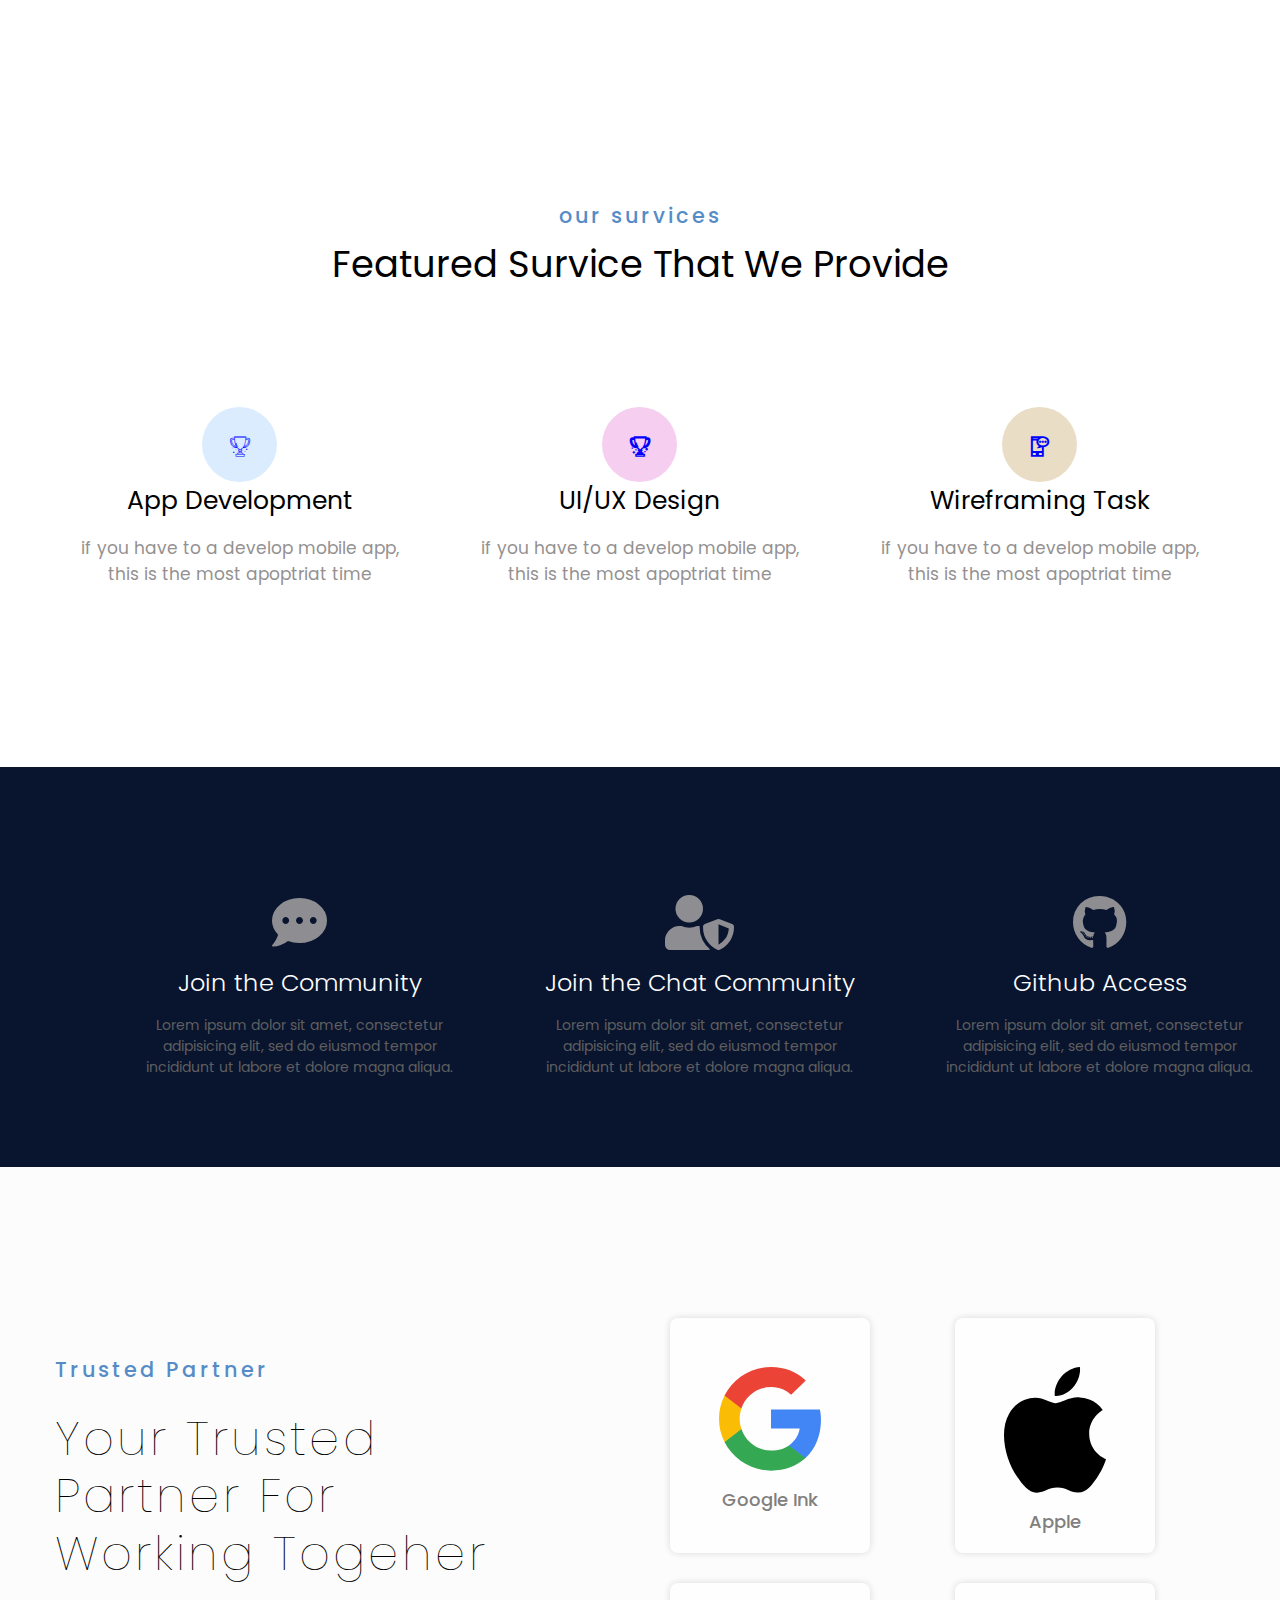
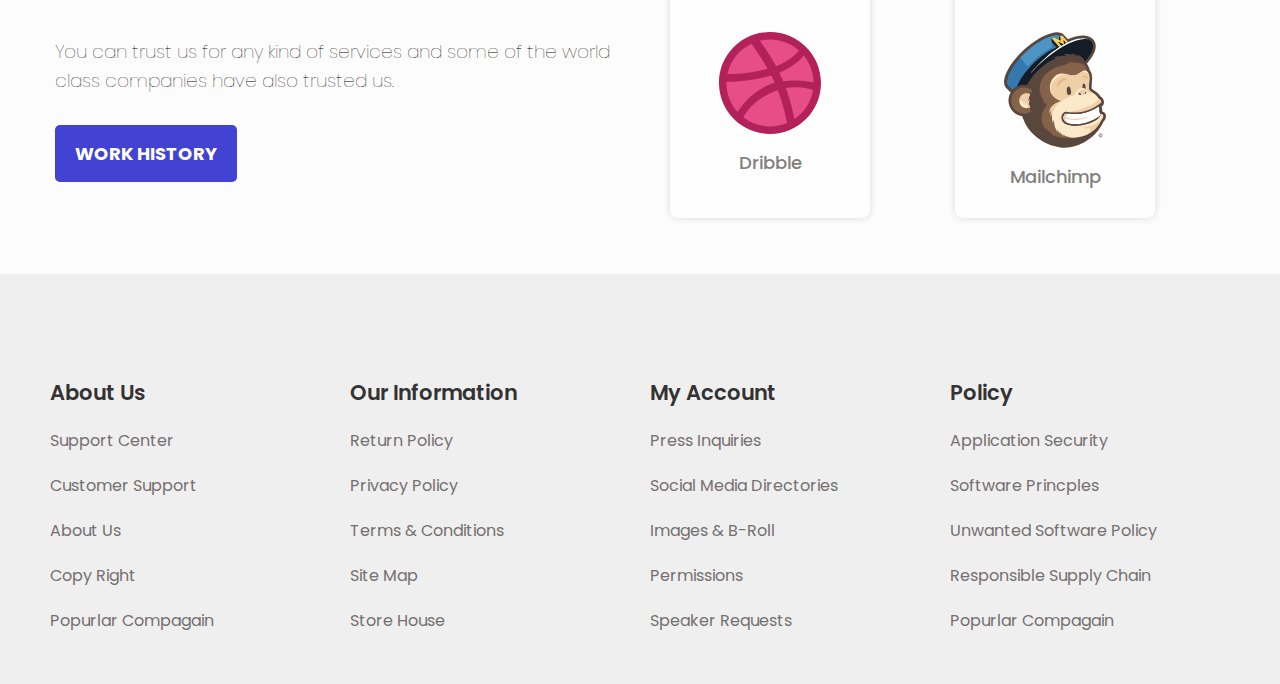
<file: index.html>
<!DOCTYPE html>
<html>
<head>
	<title>layout project</title>
	<link rel="stylesheet" type="text/css" href="css/stylesheet.css">
	<link rel="stylesheet" type="text/css" href="css/all.min.css">
	<link rel="stylesheet" type="text/css" href="css/font/flaticon.css">

</head>
<body>

<!--------------------                                   features start                                  ------------------------>

	
                          <!---------------heading part-------------------->

			



			<section class="heading">
				<h6> our survices</h6>
				<h1>featured survice that we provide</h1>
			</section>
                          




                          <!---------------heading part-------------------->


<div class="container">
				
					<div class="row">
							<div class="col-1-3">
								<div class="feature">	
									<span  class="trophy-blue"><a href="#"><i class="flaticon-trophy-1"></i> </a></span>
									<h2>App Development</h2>
									<p>if you have to a develop mobile app, this is the most apoptriat time</p>	
								</div>
								
							</div>



							<div class="col-1-3">
								<div class="feature">	
									<strong class="trophy-pink"><i class="flaticon-trophy-1"></i></strong>
									<h2>UI/UX Design</h2>
									<p>if you have to a develop mobile app, this is the most apoptriat time</p>	
								</div>
								
							</div>





							<div class="col-1-3">
								<div class="feature">
									<b class="sms-yellow"><i class="flaticon-sms"></i></b>	
									<h2>Wireframing Task</h2>
									<p>if you have to a develop mobile app, this is the most apoptriat time</p>	
								</div>
								
							</div>
				
			       </div>





</div>
			



<!-------------------------------------                 Feature Section end                  ------------------------------------->






<!-------------------------------------               Social Media Section start              ------------------------------------->



<section class="social-media">
	
		<div class="container">
			
			<div class="row">
							<div class="col-1-3">
								<div class="smedia">	
									<span><i class="fas fa-comment-dots"></i></span>
									<h2><a href="#">Join the Community</a></h2>
									<p>Lorem ipsum dolor sit amet, consectetur adipisicing elit, sed do eiusmod
									tempor incididunt ut labore et dolore magna aliqua.</p>		
								</div>
								
							</div>



							<div class="col-1-3">
								<div class="smedia">	
									<span><i class="fas fa-user-shield"></i></span>
									<h2><a href="#">Join the Chat Community</a></h2>
									<p>Lorem ipsum dolor sit amet, consectetur adipisicing elit, sed do eiusmod
									tempor incididunt ut labore et dolore magna aliqua.</p>	
								</div>
								
							</div>





							<div class="col-1-3">
								<div class="smedia">
									<span> <i class="fab fa-github"></i></span>
									<h2><a href="#">Github Access</a></h2>
									<p>Lorem ipsum dolor sit amet, consectetur adipisicing elit, sed do eiusmod
									tempor incididunt ut labore et dolore magna aliqua.</p>	
								</div>
								
							</div>
				
				</div>
		</div>	



</section>


<!-------------------------------------               Social Media Section end              ------------------------------------->







<!-------------------------------------               sevice section start                  ------------------------------------->





<section class="service">
	
		<div class="container">
			
			<div class="row">
							
					<div class="col-1-2">
									
							<div>
								<h6>Trusted Partner</h6>
								<h1>your trusted partner for working togeher </h1>
								<h3>You can trust us for any kind of services and some of the world class companies have also trusted us. </h3>
								<h5><a href="#">work history</a> </h5>
										
							</div>

							
							
					</div>


					<div class="col-1-2">
									

									<div class="row">

											<div class="col-1-2">
									
													<div class="parner-logo">
															 <a href="#">
																		<img src="images/google.svg" alt="google" title="google">
																	</a>

															<h4>google ink</h4>
													</div>
							
											</div>



											<div class="col-1-2">
									
													<div class="parner-logo">
															 <a href="#">
																		<img src="images/apple.svg" alt="apple" title="apple">
																	</a>
															
															<h4>apple</h4>
													</div>
							
											</div>


											<div class="col-1-2">
									
													<div class="parner-logo">
															 <a href="#">
																		<img src="images/dribble.svg" alt="dribble" title="dribble">
																	</a>
															
															<h4>dribble</h4>
													</div>
							
											</div>


											<div class="col-1-2">
									
													<div class="parner-logo">
															 <a href="#">
																		<img src="images/mailchimp.svg" alt="mailchimp" title="mailchimp">
																	</a>
															
															<h4>mailchimp</h4>
													</div>
							
											</div>
									</div>

	
					</div>


			</div>
															
		</div>	



</section>

<!-------------------------------------               sevice section end                  ------------------------------------->







<!-------------------------------------               Footer Section Start                ------------------------------------->


<footer>
	<div class="container">
		<div class="row">
			<div class="col-1-4">
				<ul>
					<li><p>about us</p></li>
					<li><a href="#">support center</a></li>
					<li><a href="#">customer support</a></li>
					<li><a href="#">about us</a></li>
					<li><a href="#">copy right</a></li>
					<li><a href="#">popurlar compagain</a></li>
				</ul>
			</div>


			<div class="col-1-4">
				<ul>
					<li><p>our information</p></li>
					<li><a href="#">return policy</a></li>
					<li><a href="#">privacy policy</a></li>
					<li><a href="#">terms & conditions </a></li>
					<li><a href="#">site map</a></li>
					<li><a href="#">store house</a></li>
				</ul>
			</div>



			<div class="col-1-4">
				<ul>
					<li><p>my account</p></li>
					<li><a href="#">press inquiries</a></li>
					<li><a href="#">social media directories</a></li>
					<li><a href="#">images & b-roll</a></li>
					<li><a href="#">permissions</a></li>
					<li><a href="#">speaker requests</a></li>
				</ul>
			</div>



			<div class="col-1-4">
				<ul>
					<li><p>policy</p></li>
					<li><a href="#">application security</a></li>
					<li><a href="#">software princples</a></li>
					<li><a href="#">unwanted software policy</a></li>
					<li><a href="#">responsible supply chain</a></li>
					<li><a href="#">popurlar compagain</a></li>
				</ul>
			</div>
		</div>
	</div>
</footer>	




<!-------------------------------------               Footer Section end                  ------------------------------------->


</body>
</html>
</file>
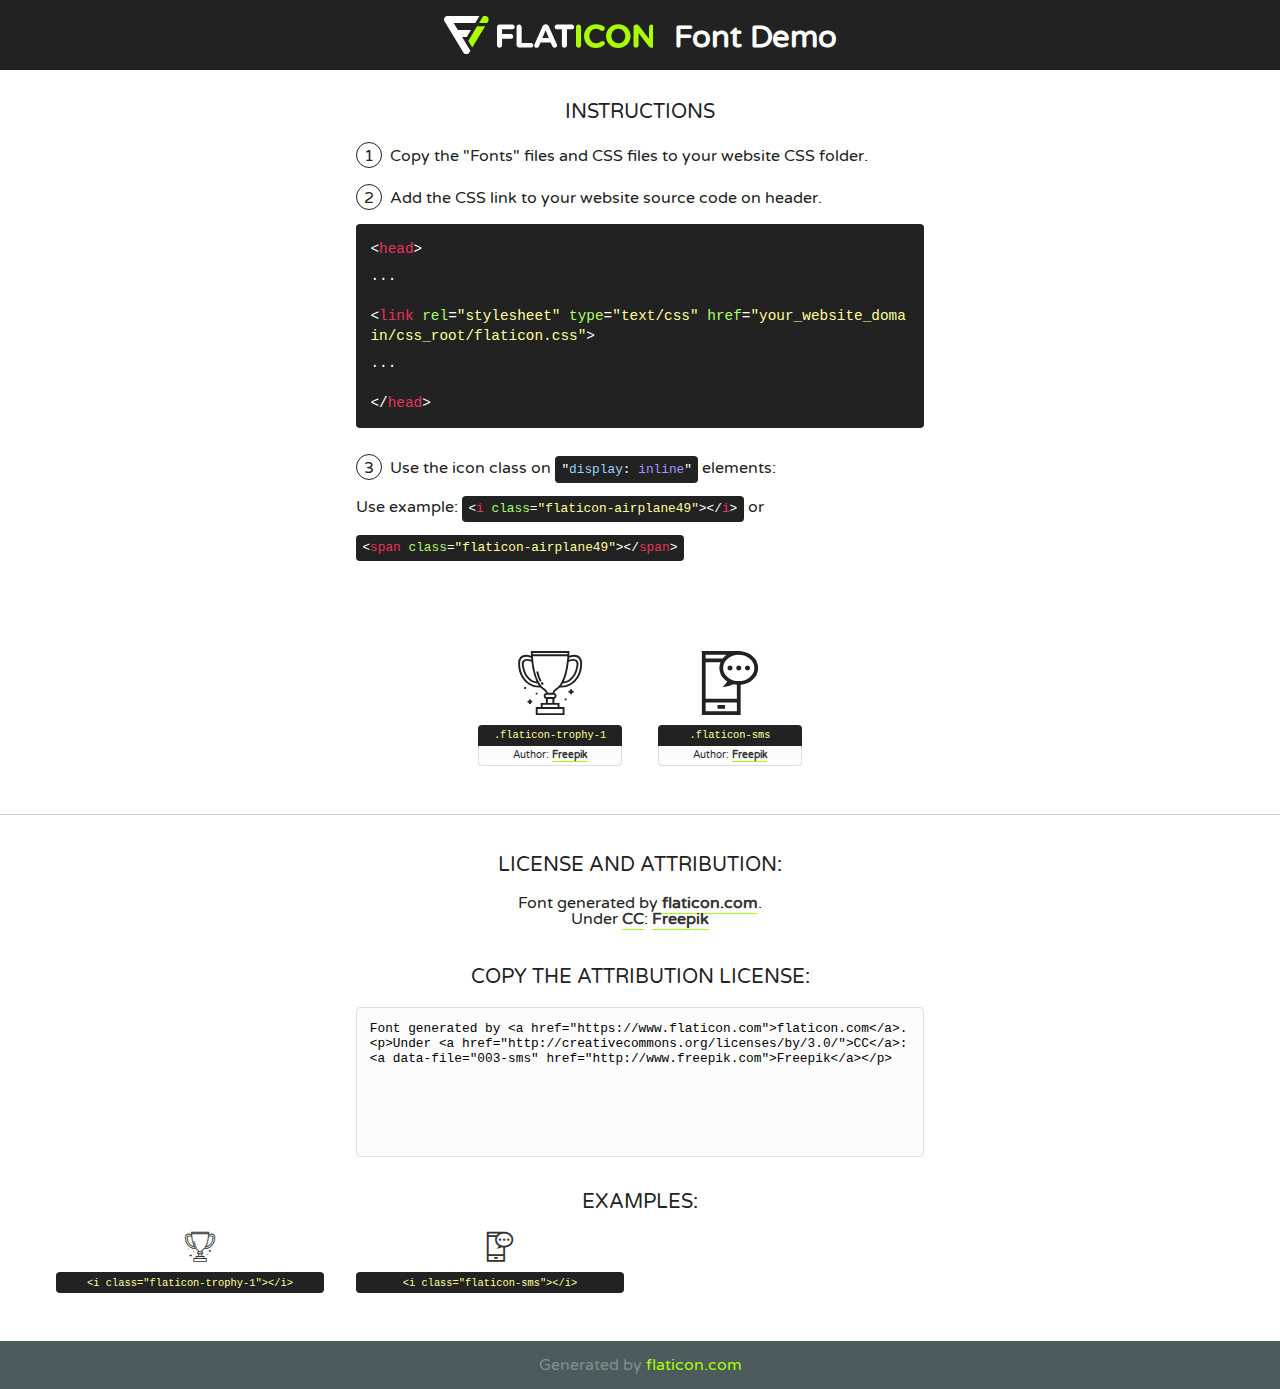
<file: css/font/flaticon.html>
<!DOCTYPE html>
<!--
  Flaticon icon font: Flaticon
  Creation date: 22/02/2020 14:40
-->
<html>
<!DOCTYPE html>
<html>

<head>
    <title>Flaticon WebFont</title>
    <link href="http://fonts.googleapis.com/css?family=Varela+Round" rel="stylesheet" type="text/css" />
    <link rel="stylesheet" type="text/css" href="flaticon.css">
    <meta charset="UTF-8">
    <style>
    html, body, div, span, applet, object, iframe,
    h1, h2, h3, h4, h5, h6, p, blockquote, pre,
    a, abbr, acronym, address, big, cite, code,
    del, dfn, em, img, ins, kbd, q, s, samp,
    small, strike, strong, sub, sup, tt, var,
    b, u, i, center,
    dl, dt, dd, ol, ul, li,
    fieldset, form, label, legend,
    table, caption, tbody, tfoot, thead, tr, th, td,
    article, aside, canvas, details, embed, 
    figure, figcaption, footer, header, hgroup, 
    menu, nav, output, ruby, section, summary,
    time, mark, audio, video {
        margin: 0;
        padding: 0;
        border: 0;
        font-size: 100%;
        font: inherit;
        vertical-align: baseline;
    }
    /* HTML5 display-role reset for older browsers */
    article, aside, details, figcaption, figure, 
    footer, header, hgroup, menu, nav, section {
        display: block;
    }
    body {
        line-height: 1;
    }
    ol, ul {
        list-style: none;
    }
    blockquote, q {
        quotes: none;
    }
    blockquote:before, blockquote:after,
    q:before, q:after {
        content: '';
        content: none;
    }
    table {
        border-collapse: collapse;
        border-spacing: 0;
    }
    body {
        font-family: 'Varela Round', Helvetica, Arial, sans-serif;
        font-size: 16px;
        color: #222;
    }
    a {
        color: #333;
        border-bottom: 1px solid #a9fd00;
        font-weight: bold;
        text-decoration: none;
    }
    * {
        -moz-box-sizing: border-box;
        -webkit-box-sizing: border-box;
        box-sizing: border-box;
        margin: 0;
        padding: 0;
    }
    [class^="flaticon-"]:before, [class*=" flaticon-"]:before, [class^="flaticon-"]:after, [class*=" flaticon-"]:after {
        font-family: Flaticon;
        font-size: 30px;
        font-style: normal;
        margin-left: 20px;
        color: #333;
    }
    .wrapper {
        max-width: 600px;
        margin: auto;
        padding: 0 1em;
    }
    .title {
        font-size: 1.25em;
        text-align: center;
        margin-bottom: 1em;
        text-transform: uppercase;
    }
    header {
        text-align: center;
        background-color: #222;
        color: #fff;
        padding: 1em;
    }
    header .logo {
        width: 210px;
        height: 38px;
        display: inline-block;
        vertical-align: middle;
        margin-right: 1em;
        border: none;
    }
    header strong {
        font-size: 1.95em;
        font-weight: bold;
        vertical-align: middle;
        margin-top: 5px;
        display: inline-block;
    }
    .demo {
        margin: 2em auto;
        line-height: 1.25em;
    }
    .demo ul li {
        margin-bottom: 1em;
    }
    .demo ul li .num {
        color: #222;
        border-radius: 20px;
        display: inline-block;
        width: 26px;
        padding: 3px;
        height: 26px;
        text-align: center;
        margin-right: 0.5em;
        border: 1px solid #222;
    }
    .demo ul li code {
        background-color: #222;
        border-radius: 4px;
        padding: 0.25em 0.5em;
        display: inline-block;
        color: #fff;
        font-family: Consolas,Monaco,Lucida Console,Liberation Mono,DejaVu Sans Mono,Bitstream Vera Sans Mono,Courier New, monospace;
        font-weight: lighter;
        margin-top: 1em;
        font-size: 0.8em;
        word-break: break-all;
    }
    .demo ul li code.big {
        padding: 1em;
        font-size: 0.9em;
    }
    .demo ul li code .red {
        color: #EF3159;
    }
    .demo ul li code .green {
        color: #ACFF65;
    }
    .demo ul li code .yellow {
        color: #FFFF99;
    }
    .demo ul li code .blue {
        color: #99D3FF;
    }
    .demo ul li code .purple {
        color: #A295FF;
    }
    .demo ul li code .dots {
        margin-top: 0.5em;
        display: block;
    }
    #glyphs {
        border-bottom: 1px solid #ccc;
        padding: 2em 0;
        text-align: center;
    }
    .glyph {
        display: inline-block;
        width: 9em;
        margin: 1em;
        text-align: center;
        vertical-align: top;
        background: #FFF;
    }
    .glyph .glyph-icon {
        padding: 10px;
        display: block;
        font-family:"Flaticon";
        font-size: 64px;
        line-height: 1;
    }
    .glyph .glyph-icon:before {
        font-size: 64px;
        color: #222;
        margin-left: 0;
    }
    .class-name {
        font-size: 0.65em;
        background-color: #222;
        color: #fff;
        border-radius: 4px 4px 0 0;
        padding: 0.5em;
        color: #FFFF99;
        font-family: Consolas,Monaco,Lucida Console,Liberation Mono,DejaVu Sans Mono,Bitstream Vera Sans Mono,Courier New, monospace;
    }
    .author-name {
        font-size: 0.6em;
        background-color: #fcfcfd;
        border: 1px solid #DEDEE4;
        border-top: 0;
        border-radius: 0 0 4px 4px;
        padding: 0.5em;
    }
    .class-name:last-child {
        font-size: 10px;
        color:#888;
    }
    .class-name:last-child a {
        font-size: 10px;
        color:#555;
    }
    .class-name:last-child a:hover {
        color:#a9fd00;
    }
    .glyph > input {
        display: block;
        width: 100px;
        margin: 5px auto;
        text-align: center;
        font-size: 12px;
        cursor: text;
    }
    .glyph > input.icon-input {
        font-family:"Flaticon";
        font-size: 16px;
        margin-bottom: 10px;
    }
    .attribution .title {
        margin-top: 2em;
    }
    .attribution textarea {
        background-color: #fcfcfd;
        padding: 1em;
        border: none;
        box-shadow: none;
        border: 1px solid #DEDEE4;
        border-radius: 4px;
        resize: none;
        width: 100%;
        height: 150px;
        font-size: 0.8em;
        font-family: Consolas,Monaco,Lucida Console,Liberation Mono,DejaVu Sans Mono,Bitstream Vera Sans Mono,Courier New, monospace;
        -webkit-appearance: none;
    }
    .iconsuse {
        margin: 2em auto;
        text-align: center;
        max-width: 1200px;
    }
    .iconsuse:after {
        content: '';
        display: table;
        clear: both;
    }
    .iconsuse .image {
        float: left;
        width: 25%;
        padding: 0 1em;
    }
    .iconsuse .image p {
        margin-bottom: 1em;
    }
    .iconsuse .image span {
        display: block;
        font-size: 0.65em;
        background-color: #222;
        color: #fff;
        border-radius: 4px;
        padding: 0.5em;
        color: #FFFF99;
        margin-top: 1em;
        font-family: Consolas,Monaco,Lucida Console,Liberation Mono,DejaVu Sans Mono,Bitstream Vera Sans Mono,Courier New, monospace;
    }
    #footer {
        text-align: center;
        background-color: #4C5B5C;
        color: #7c9192;
        padding: 1em;
    }
    #footer a {
        border: none;
        color: #a9fd00;
        font-weight: normal;
    }
    @media (max-width: 960px) {
        .iconsuse .image {
            width: 50%;
        }
    }
    @media (max-width: 560px) {
        .iconsuse .image {
            width: 100%;
        }
    }
    </style>
</head>

<body class="characters-off">

    <header>
        <a href="https://www.flaticon.com" target="_blank" class="logo">
            <svg version="1.1" xmlns="http://www.w3.org/2000/svg" xmlns:xlink="http://www.w3.org/1999/xlink" xmlns:a="http://ns.adobe.com/AdobeSVGViewerExtensions/3.0/" viewBox="0 0 560.875 102.036" enable-background="new 0 0 560.875 102.036" xml:space="preserve">
                <defs>
                </defs>
                <g>
                    <g class="letters">
                        <path fill="#ffffff" d="M141.596,29.675c0-3.777,2.985-6.767,6.764-6.767h34.438c3.426,0,6.15,2.728,6.15,6.15
                        c0,3.43-2.724,6.149-6.15,6.149h-27.674v13.091h23.719c3.429,0,6.151,2.724,6.151,6.15c0,3.43-2.723,6.149-6.151,6.149h-23.719
                        v17.574c0,3.773-2.986,6.761-6.764,6.761c-3.779,0-6.764-2.989-6.764-6.761V29.675z"></path>
                        <path fill="#ffffff" d="M193.844,29.149c0-3.781,2.985-6.767,6.764-6.767c3.776,0,6.763,2.985,6.763,6.767v42.957h25.039
                        c3.426,0,6.149,2.726,6.149,6.153c0,3.425-2.723,6.15-6.149,6.15h-31.802c-3.779,0-6.764-2.986-6.764-6.768V29.149z"></path>
                        <path fill="#ffffff" d="M241.891,75.71l21.438-48.407c1.492-3.341,4.215-5.357,7.906-5.357h0.792
                        c3.686,0,6.323,2.017,7.815,5.357l21.439,48.407c0.436,0.967,0.701,1.845,0.701,2.723c0,3.602-2.809,6.501-6.414,6.501
                        c-3.161,0-5.269-1.845-6.499-4.655l-4.132-9.661h-27.059l-4.301,10.102c-1.144,2.631-3.426,4.214-6.237,4.214
                        c-3.517,0-6.24-2.81-6.24-6.325C241.1,77.64,241.451,76.677,241.891,75.71z M279.932,58.666l-8.521-20.297l-8.526,20.297H279.932
                        z"></path>
                        <path fill="#ffffff" d="M314.864,35.387H301.86c-3.429,0-6.239-2.813-6.239-6.238c0-3.429,2.811-6.24,6.239-6.24h39.533
                        c3.426,0,6.237,2.811,6.237,6.24c0,3.425-2.811,6.238-6.237,6.238h-13.001v42.785c0,3.773-2.99,6.761-6.764,6.761
                        c-3.779,0-6.764-2.989-6.764-6.761V35.387z"></path>
                        <path fill="#A9FD00" d="M352.615,29.149c0-3.781,2.985-6.767,6.767-6.767c3.774,0,6.761,2.985,6.761,6.767v49.024
                        c0,3.773-2.987,6.761-6.761,6.761c-3.781,0-6.767-2.989-6.767-6.761V29.149z"></path>
                        <path fill="#A9FD00" d="M374.132,53.836v-0.179c0-17.481,13.178-31.801,32.065-31.801c9.22,0,15.459,2.458,20.557,6.238
                        c1.402,1.054,2.637,2.985,2.637,5.357c0,3.692-2.985,6.59-6.681,6.59c-1.845,0-3.071-0.702-4.044-1.319
                        c-3.776-2.813-7.729-4.393-12.562-4.393c-10.364,0-17.831,8.611-17.831,19.154v0.173c0,10.542,7.291,19.329,17.831,19.329
                        c5.715,0,9.492-1.756,13.359-4.834c1.049-0.874,2.458-1.491,4.039-1.491c3.429,0,6.325,2.813,6.325,6.236
                        c0,2.106-1.056,3.78-2.282,4.834c-5.539,4.834-12.036,7.733-21.878,7.733C387.572,85.464,374.132,71.493,374.132,53.836z"></path>
                        <path fill="#A9FD00" d="M433.009,53.836v-0.179c0-17.481,13.79-31.801,32.766-31.801c18.981,0,32.592,14.143,32.592,31.628v0.173
                        c0,17.483-13.785,31.807-32.769,31.807C446.625,85.464,433.009,71.32,433.009,53.836z M484.224,53.836v-0.179
                        c0-10.539-7.725-19.326-18.626-19.326c-10.893,0-18.449,8.611-18.449,19.154v0.173c0,10.542,7.73,19.329,18.626,19.329
                        C476.676,72.986,484.224,64.378,484.224,53.836z"></path>
                        <path fill="#A9FD00" d="M506.233,29.321c0-3.774,2.99-6.763,6.767-6.763h1.401c3.252,0,5.183,1.583,7.029,3.953l26.093,34.265
                        V29.059c0-3.692,2.99-6.677,6.681-6.677c3.683,0,6.671,2.985,6.671,6.677v48.934c0,3.78-2.987,6.765-6.764,6.765h-0.436
                        c-3.257,0-5.188-1.581-7.034-3.953l-27.056-35.492v32.944c0,3.687-2.985,6.676-6.678,6.676c-3.683,0-6.673-2.989-6.673-6.676
                        V29.321z"></path>
                    </g>
                    <g class="insignia">
                        <path fill="#ffffff" d="M48.372,56.137h12.517l11.156-18.537H37.186L25.688,18.539h57.825L94.668,0H9.271
                        C5.925,0,2.842,1.801,1.198,4.716c-1.644,2.907-1.593,6.482,0.134,9.343l50.38,83.501c1.678,2.781,4.689,4.476,7.938,4.476
                        c3.246,0,6.257-1.695,7.935-4.476l2.898-4.804L48.372,56.137z"></path>
                        <g class="i">
                            <path fill="#A9FD00" d="M93.575,18.539h0.031v0.004l21.652,0.004l2.705-4.488c1.727-2.861,1.778-6.436,0.133-9.343
                            C116.454,1.801,113.371,0,110.026,0h-5.294L93.575,18.539z"></path>
                            <polygon fill="#A9FD00" points="88.291,27.356 64.725,66.486 75.519,84.404 109.942,27.356"></polygon>
                        </g>
                    </g>
                </g>
            </svg>
        </a>
        <strong>Font Demo</strong>
    </header>


    <section class="demo wrapper">

        <p class="title">Instructions</p>

        <ul>
            <li>
                <span class="num">1</span>Copy the "Fonts" files and CSS files to your website CSS folder.
            </li>
            <li>
                <span class="num">2</span>Add the CSS link to your website source code on header.
                <code class="big">
                    &lt;<span class="red">head</span>&gt;
                    <br/><span class="dots">...</span>
                    <br/>&lt;<span class="red">link</span> <span class="green">rel</span>=<span class="yellow">"stylesheet"</span> <span class="green">type</span>=<span class="yellow">"text/css"</span> <span class="green">href</span>=<span class="yellow">"your_website_domain/css_root/flaticon.css"</span>&gt;
                    <br/><span class="dots">...</span>
                    <br/>&lt;/<span class="red">head</span>&gt;
                </code>
            </li>

            <li>
                <p>
                    <span class="num">3</span>Use the icon class on <code>"<span class="blue">display</span>:<span class="purple"> inline</span>"</code> elements:
                    <br />
                    Use example: <code>&lt;<span class="red">i</span> <span class="green">class</span>=<span class="yellow">&quot;flaticon-airplane49&quot;</span>&gt;&lt;/<span class="red">i</span>&gt;</code> or <code>&lt;<span class="red">span</span> <span class="green">class</span>=<span class="yellow">&quot;flaticon-airplane49&quot;</span>&gt;&lt;/<span class="red">span</span>&gt;</code>
            </li>
        </ul>

    </section>




   <section id="glyphs">          
    
      
        <div class="glyph"><div class="glyph-icon flaticon-trophy-1"></div>
            <div class="class-name">.flaticon-trophy-1</div>
            <div class="author-name">Author: <a data-file="002-trophy-1" href="http://www.freepik.com">Freepik</a> </div> 
        </div>        
        
        <div class="glyph"><div class="glyph-icon flaticon-sms"></div>
            <div class="class-name">.flaticon-sms</div>
            <div class="author-name">Author: <a data-file="003-sms" href="http://www.freepik.com">Freepik</a> </div> 
        </div>        
        

    </section>



    <section class="attribution wrapper"   style="text-align:center;">

      <div class="title">License and attribution:</div><div class="attrDiv">Font generated by <a href="https://www.flaticon.com">flaticon.com</a>. <div><p>Under <a href="http://creativecommons.org/licenses/by/3.0/">CC</a>: <a data-file="003-sms" href="http://www.freepik.com">Freepik</a></p>  </div>
      </div>
      <div class="title">Copy the Attribution License:</div>

    <textarea onclick="this.focus();this.select();">Font generated by &lt;a href=&quot;https://www.flaticon.com&quot;&gt;flaticon.com&lt;/a&gt;. <p>Under <a href="http://creativecommons.org/licenses/by/3.0/">CC</a>: <a data-file="003-sms" href="http://www.freepik.com">Freepik</a></p>  
     </textarea>

    </section>

    <section class="iconsuse">

          <div class="title">Examples:</div>            
             
            <div class="image">
                <p>
                    <i class="glyph-icon flaticon-trophy-1"></i> 
                    <span>&lt;i class=&quot;flaticon-trophy-1&quot;&gt;&lt;/i&gt;</span>
                </p>
            </div>
            
            <div class="image">
                <p>
                    <i class="glyph-icon flaticon-sms"></i> 
                    <span>&lt;i class=&quot;flaticon-sms&quot;&gt;&lt;/i&gt;</span>
                </p>
            </div>
                       
        </div>
                            
    </section>

<div id="footer">
    <div>Generated by <a href="https://www.flaticon.com">flaticon.com</a>
    </div>
</div>



</body>
</html>
</file>
<file: css/stylesheet.css>
@import url('https://fonts.googleapis.com/css?family=Poppins:300,400,500,700&display=swap');

*{
	margin:0;
	padding:0;
	box-sizing: border-box;
	-moz-box-sizing: border-box;
	-webkit-box-sizing: border-box;
}
body{
	font-family: 'Poppins', sans-serif;
}
img{
	max-width: 100%;
	display: block;

}

a, a:hover{
	text-decoration: none;
}

 .heading{}

 .container{width: 1200px;
 			margin: auto;}

  	
 .row{display: flex;
    flex-wrap: wrap;
    align-items: center;
    }

h1{

	font-size: 2.3em;
	text-align: center;
	font-weight: 400;
	padding-bottom: 100px;
	text-transform: capitalize;
}
h2{}
h3{}
h4{}
h5{}
h6{font-size: 1.3em;text-align: center;padding: 200px 0 5px;color: #558cc7;font-weight: 500;letter-spacing: 3px;}



                /***************************                 features section         ************************************/

 .col-1-3{
 	max-width: 33.33%;flex-basis: 33.33%;padding: 15px;}
 .feature{text-align: center;}
 .feature span {background: #dbecff;display: inline-block;border-radius: 50px;width: 75px;height: 75px;margin: auto;}
 .feature strong {background: #f6ceef;display: inline-block;border-radius: 50px;width: 75px;height: 75px;margin: auto;}
 .feature b {background: #e9ddc6;display: inline-block;border-radius: 50px;width: 75px;height: 75px;margin: auto;}
 .feature span a {}
 .feature h2{font-weight: 400;font-size: 25px;}
 .feature p{color: #949191;font-size: 17px;padding: 15px;}
 .trophy-blue{padding-top: 28px;padding-right: 19px;}
 .trophy-pink{padding-top: 28px;padding-right: 19px;}
 .sms-yellow{padding-top: 28px;padding-right: 19px;}
 .flaticon-trophy-1{color: blue;}
 .flaticon-sms{color: blue;}
 .feature span:hover {background:#b1b2b3;transition: all .5s;}
 .feature strong:hover {background:#b1b2b3;transition: all .5s;}
 .feature b:hover {background:#b1b2b3;transition: all .5s;}

               /***************************                 social meida section         ************************************/

 .social-media{ background: #09152F; height: 400px;padding: 100px 100px;margin-top: 150px;}
 .social-media .col-1-3{
 	max-width: 33.33%;flex-basis: 33.33%;}
 .smedia{text-align: center;}
 .smedia span {color: #aba8a8d1;font-size: 55px;}
 .smedia h2 a{font-weight: 300;font-size: 24px;color: #fff;}
 .smedia p{color: #5f5f5f;font-size: 14px;padding: 15px;}
 .smedia h2 a:hover{font-weight: 300; font-size: 24px; color:#1c32e2;}



               /***************************                 sevice section         ************************************/

.service{height: 707px;background: #fdfcfc;padding: 121px 0;}
.col-1-2{max-width: 50%;flex-basis: 50%;padding: 15px;}
.btn h6{}
.col-1-2 h5 a{background: #4242d3;display: inline-block;padding: 15px 20px;font-size: 18px;text-transform: uppercase;color: #fff;border-radius: 5px;}
.col-1-2 h1{padding-top: 0;letter-spacing: 3px;text-align: left;padding-bottom: 25px;font-size: 3em;line-height: 1.2;padding-right: 100px;font-weight: 97;}
.col-1-2 h3{font-weight: 100;padding: 30px 0;}
.col-1-2 h6{padding-top: 0;letter-spacing: 3px;text-align: left;padding-bottom: 25px;}
.parner-logo {padding: 49px;background: #fefefe;width: 200px;height: 235px;border-radius: 8px;box-shadow: 0px 0px 7px #dadada;}
.parner-logo:hover{transform: scale(1.1);transition: all .7s;}
.service img{padding-bottom: 15px;}
.service h4{color: #827f7f;text-align: center;font-size: 18px;font-weight: 500;text-transform: capitalize;}
.col-1-2 h5 a:hover{	background:#fdeca6;
					display: inline-block;
					padding: 15px 20px;
					font-size: 18px;
					text-transform: uppercase;
					color:#464646;
					border-radius: 5px;
					transition: all .5s;}




               /***************************                 footer section         ************************************/


footer{ height: 410px;
background: #f0efef; }
.col-1-4{max-width: 25%;flex-basis: 25%;padding-top: 93px;}
.col-1-4 ul {list-style: none;text-align: left;text-transform: capitalize;}
.col-1-4 ul li{padding: 10px;}
.col-1-4 ul li p{font-weight: 600;font-size: 21px;color: #333 !important;}
.col-1-4 ul li a{color: #747070;}
</file>
<file: css/font/flaticon.css>
/*
  	Flaticon icon font: Flaticon
  	Creation date: 22/02/2020 14:40
  	*/

@font-face {
  font-family: "Flaticon";
  src: url("./Flaticon.eot");
  src: url("./Flaticon.eot?#iefix") format("embedded-opentype"),
       url("./Flaticon.woff2") format("woff2"),
       url("./Flaticon.woff") format("woff"),
       url("./Flaticon.ttf") format("truetype"),
       url("./Flaticon.svg#Flaticon") format("svg");
  font-weight: normal;
  font-style: normal;
}

@media screen and (-webkit-min-device-pixel-ratio:0) {
  @font-face {
    font-family: "Flaticon";
    src: url("./Flaticon.svg#Flaticon") format("svg");
  }
}

[class^="flaticon-"]:before, [class*=" flaticon-"]:before,
[class^="flaticon-"]:after, [class*=" flaticon-"]:after {   
  font-family: Flaticon;
        font-size: 20px;
font-style: normal;
margin-left: 20px;
}

.flaticon-trophy-1:before { content: "\f100"; }
.flaticon-sms:before { content: "\f101"; }
</file>
